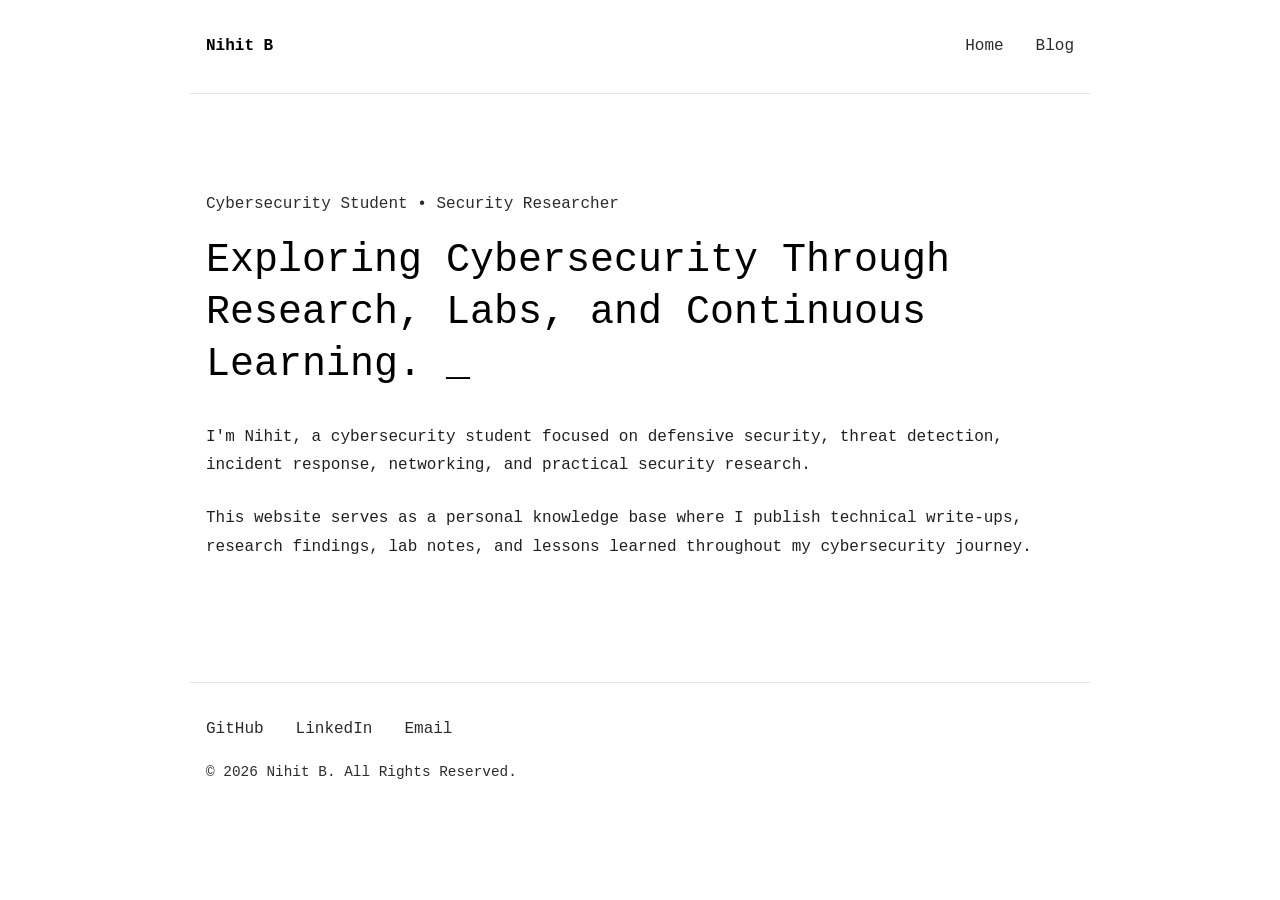
<file: index.html>
<!DOCTYPE html>
<html lang="en">
<head>
    <meta charset="UTF-8">
    <meta name="viewport" content="width=device-width, initial-scale=1.0">
    <title>Nihit B | Cybersecurity Research</title>

    <link rel="stylesheet" href="css/style.css">

    <meta name="description" content="Cybersecurity research, write-ups, labs, and technical articles by Nihit B.">
</head>
<body>

    <!-- Navigation -->
    <header>
        <nav class="navbar">
            <div class="logo">
                <a href="index.html">Nihit B</a>
            </div>

            <ul class="nav-links">
                <li><a href="index.html">Home</a></li>
                <li><a href="blog.html">Blog</a></li>
            </ul>
        </nav>
    </header>

    <!-- Hero Section -->
    <section class="hero">
        <div class="hero-content">
            <p class="hero-tag">Cybersecurity Student • Security Researcher</p>

            <h2>
                Exploring Cybersecurity Through
                Research, Labs, and Continuous Learning.
            </h2>

            <div class="hero-description">
    <p>
        I'm Nihit, a cybersecurity student focused on defensive
        security, threat detection, incident response, networking,
        and practical security research.
    </p>

    <p>
        This website serves as a personal knowledge base where I
        publish technical write-ups, research findings, lab notes,
        and lessons learned throughout my cybersecurity journey.
    </p>
</div>

            
        </div>
    </section>

   

   

    <!-- Footer -->
    <footer>

        <div class="footer-links">
            <a href="https://github.com/n1h1t" target="_blank">
                GitHub
            </a>

            <a href="https://linkedin.com/in/nihit-bhatia-885a67254" target="_blank">
                LinkedIn
            </a>

            

            <a href="mailto:champonline03@gmail.com">
                Email
            </a>
        </div>

        <p>
            © 2026 Nihit B. All Rights Reserved.
        </p>

    </footer>

</body>
</html>
</file>
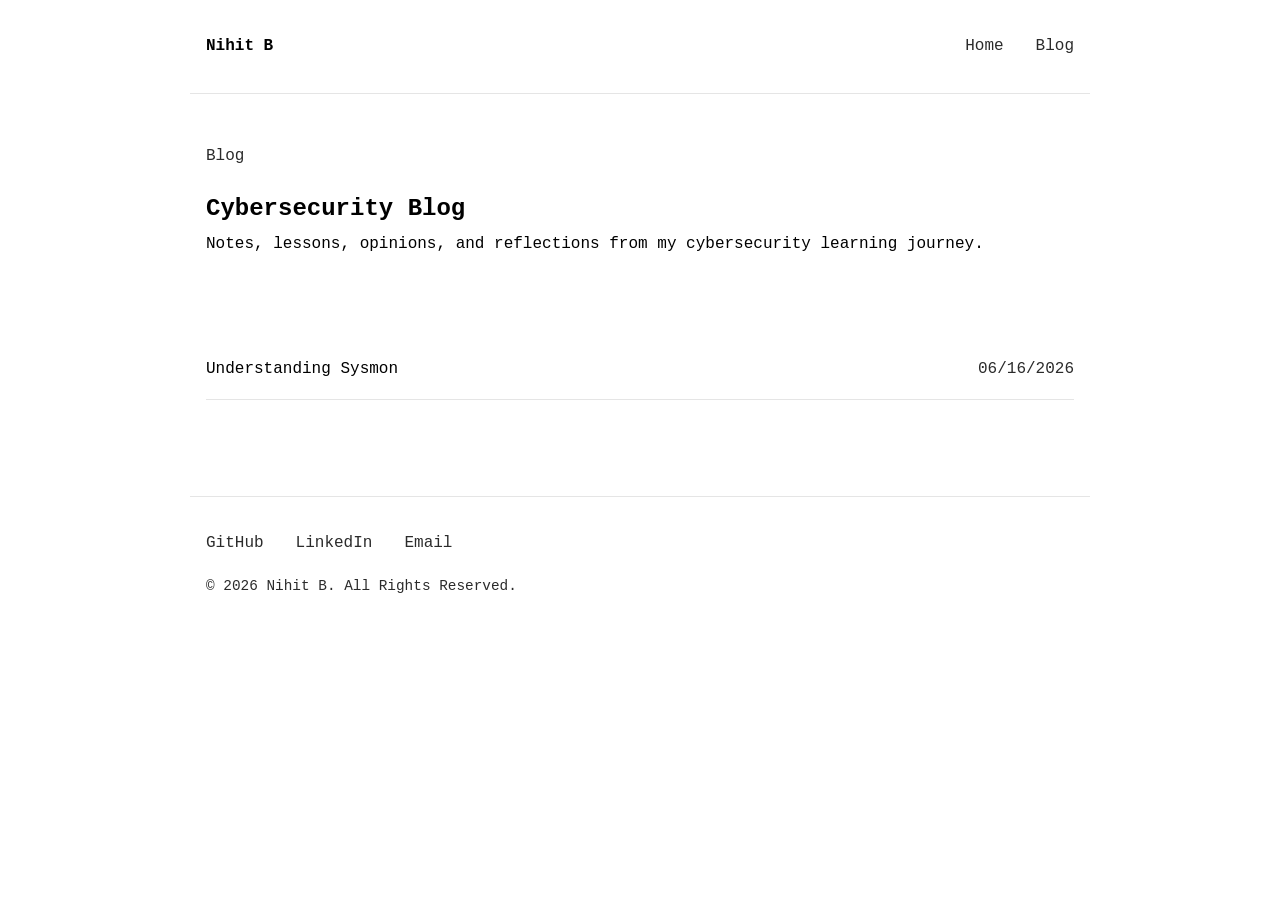
<file: blog.html>
<!DOCTYPE html>
<html lang="en">
<head>
    <meta charset="UTF-8">
    <meta name="viewport" content="width=device-width, initial-scale=1.0">
    <title>Blog | Nihit B</title>
    <link rel="stylesheet" href="css/style.css">
</head>
<body>

<header>
    <nav class="navbar">
        <div class="logo"><a href="index.html">Nihit B</a></div>
        <ul class="nav-links">
            <li><a href="index.html">Home</a></li>
            <li><a href="blog.html">Blog</a></li>
            
        </ul>
    </nav>
</header>

<section class="page-hero">
    <div class="container">
        <p class="hero-tag">Blog</p>
        <h2>Cybersecurity Blog</h2>
        <p class="hero-description">
            Notes, lessons, opinions, and reflections from my cybersecurity learning journey.
        </p>
    </div>
</section>

<section class="post-list-section">
    <div class="container">
        <ul class="post-list">
            

            <li>
                <a href="sysmon.html">Understanding Sysmon</a>
                <span>06/16/2026</span>
            </li>
        </ul>
    </div>
</section>

<footer>
    <div class="footer-links">
            <a href="https://github.com/n1h1t" target="_blank">
                GitHub
            </a>

            <a href="https://linkedin.com/in/nihit-bhatia-885a67254" target="_blank">
                LinkedIn
            </a>

            

            <a href="mailto:champonline03@gmail.com">
                Email
            </a>
        </div>
    <p>© 2026 Nihit B. All Rights Reserved.</p>
</footer>

</body>
</html>
</file>
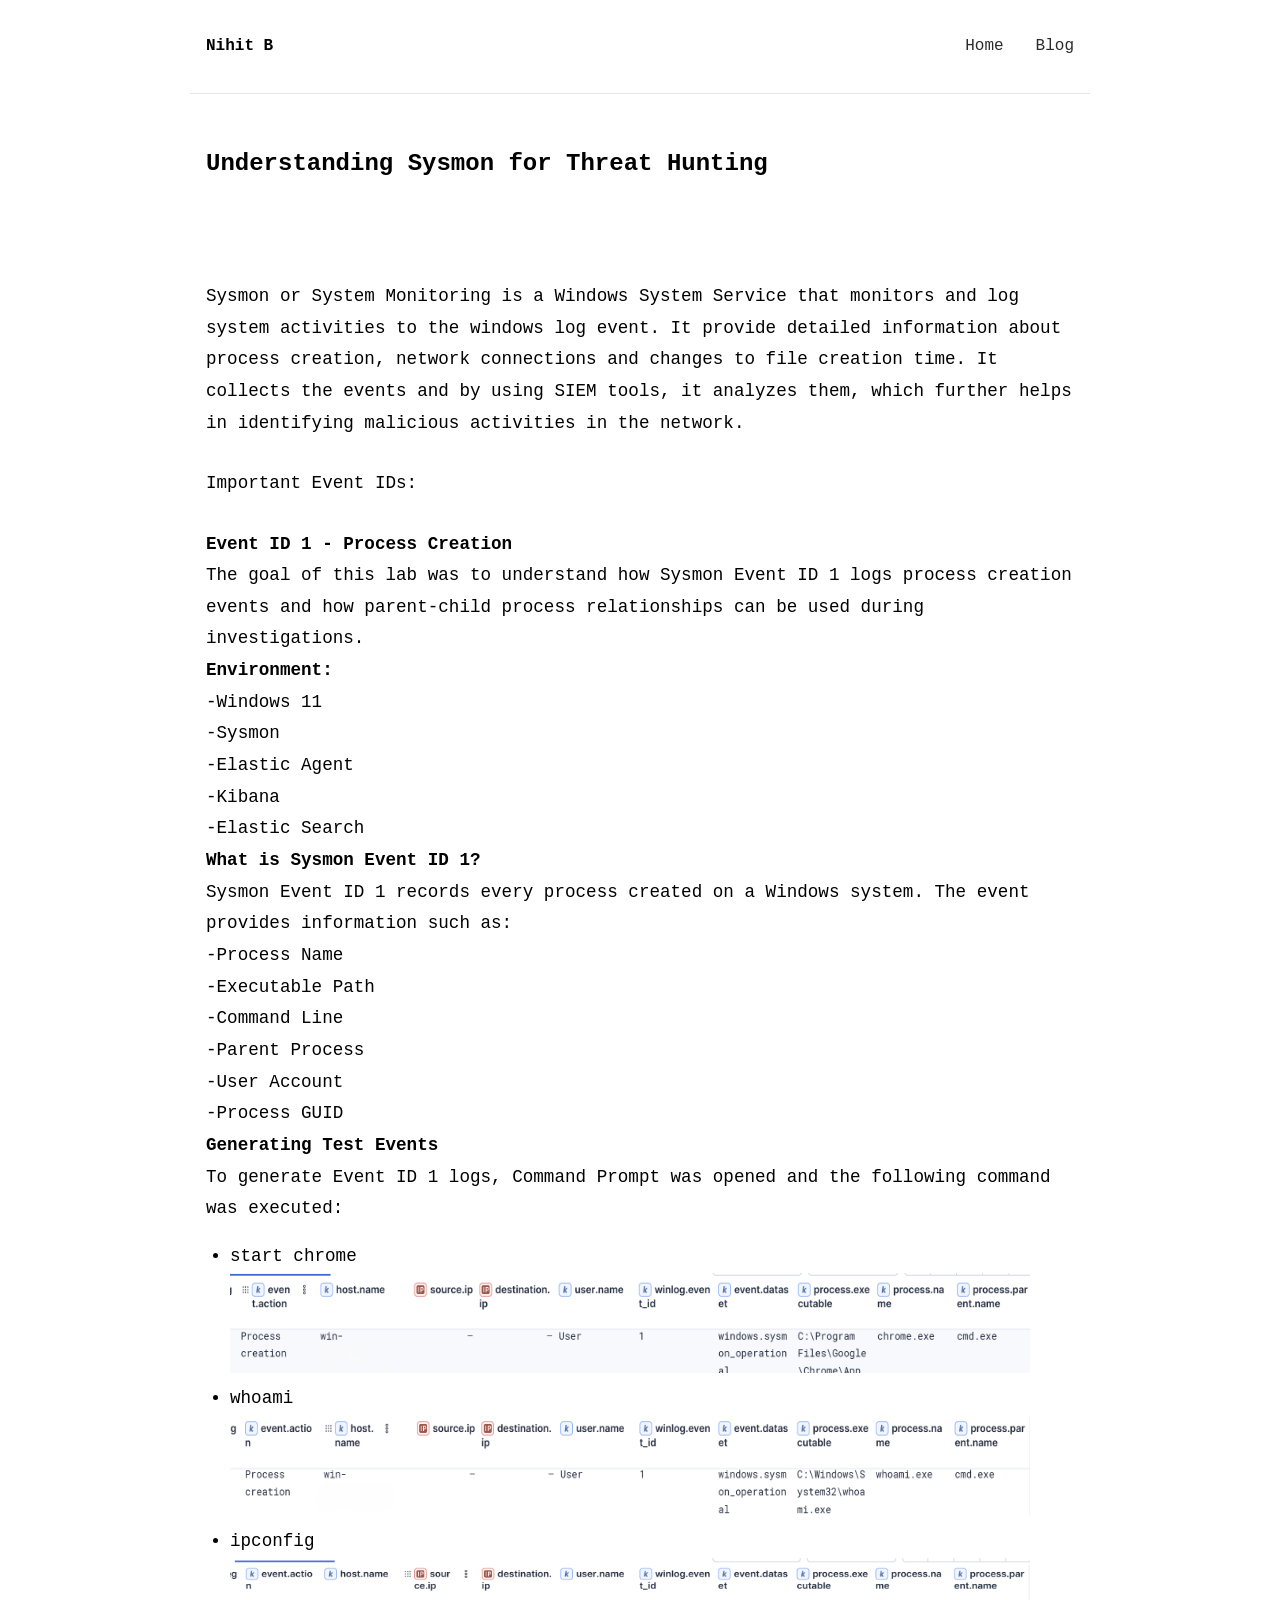
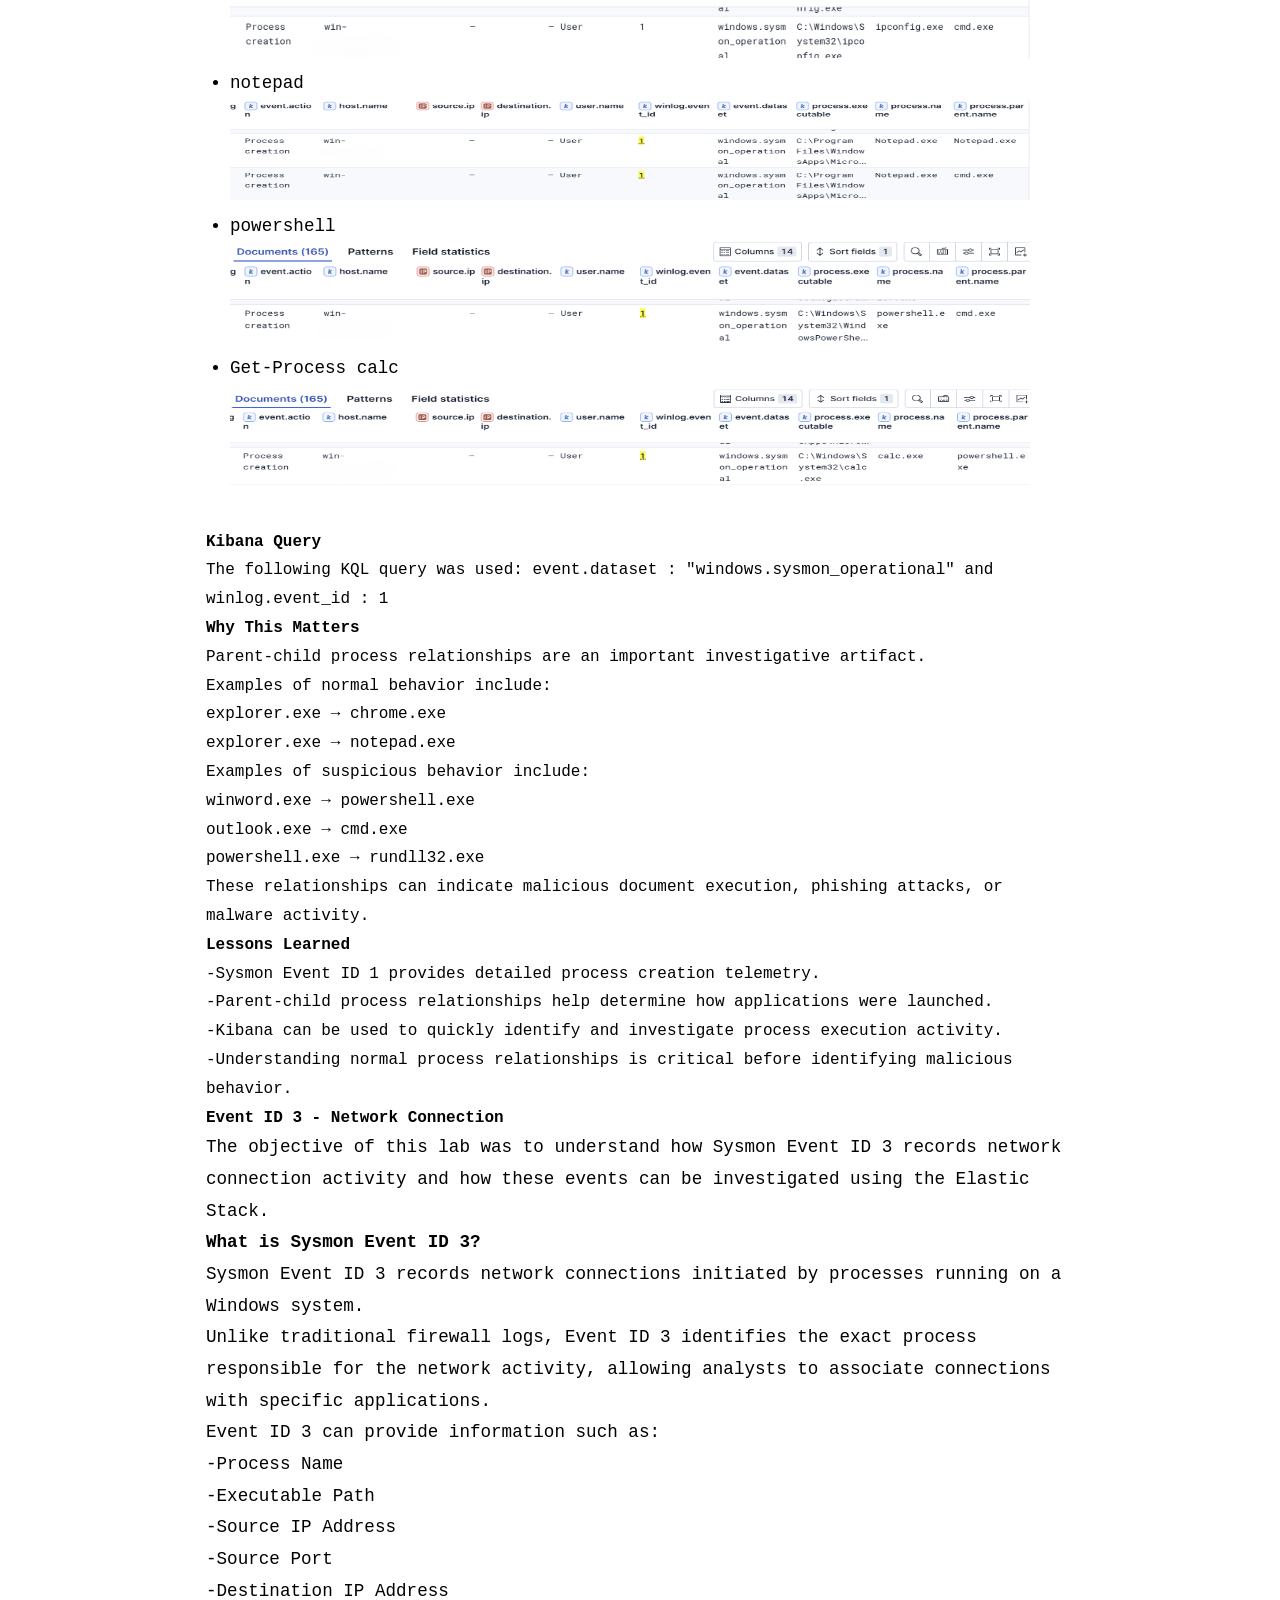
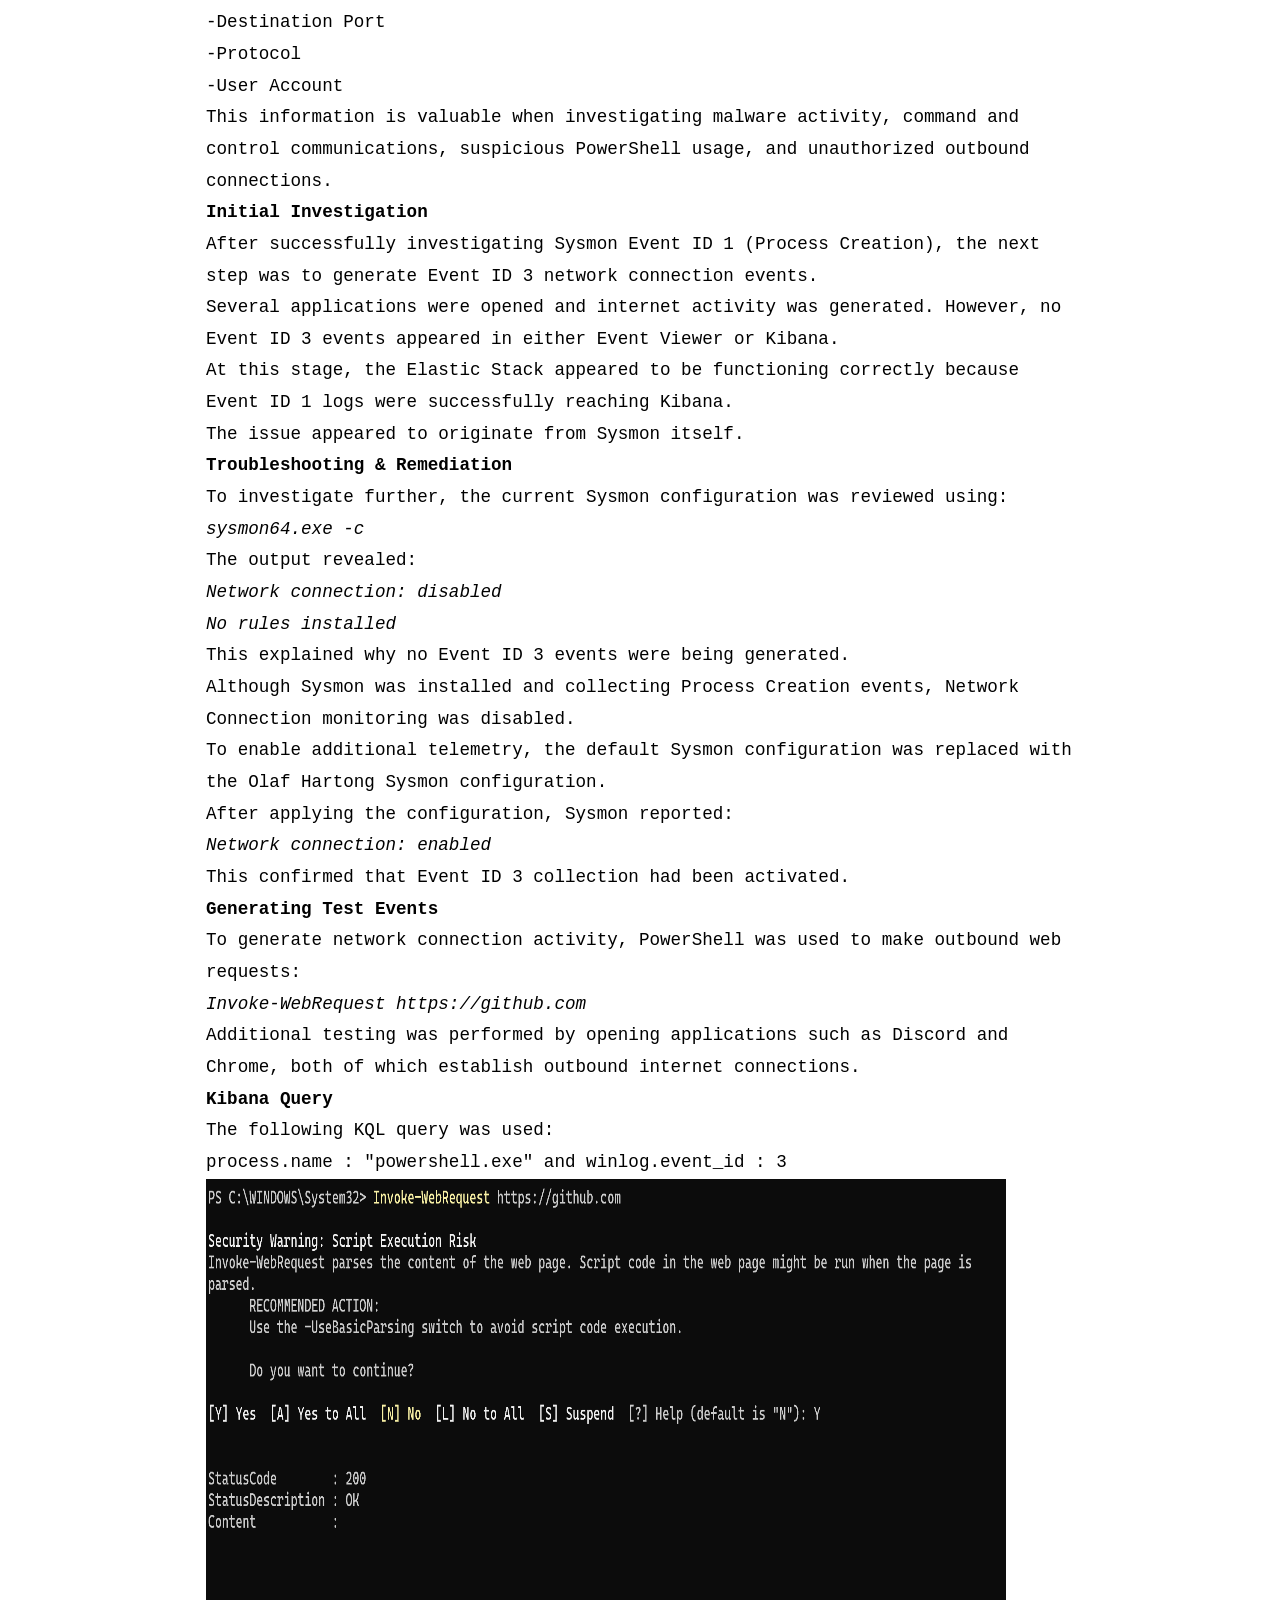
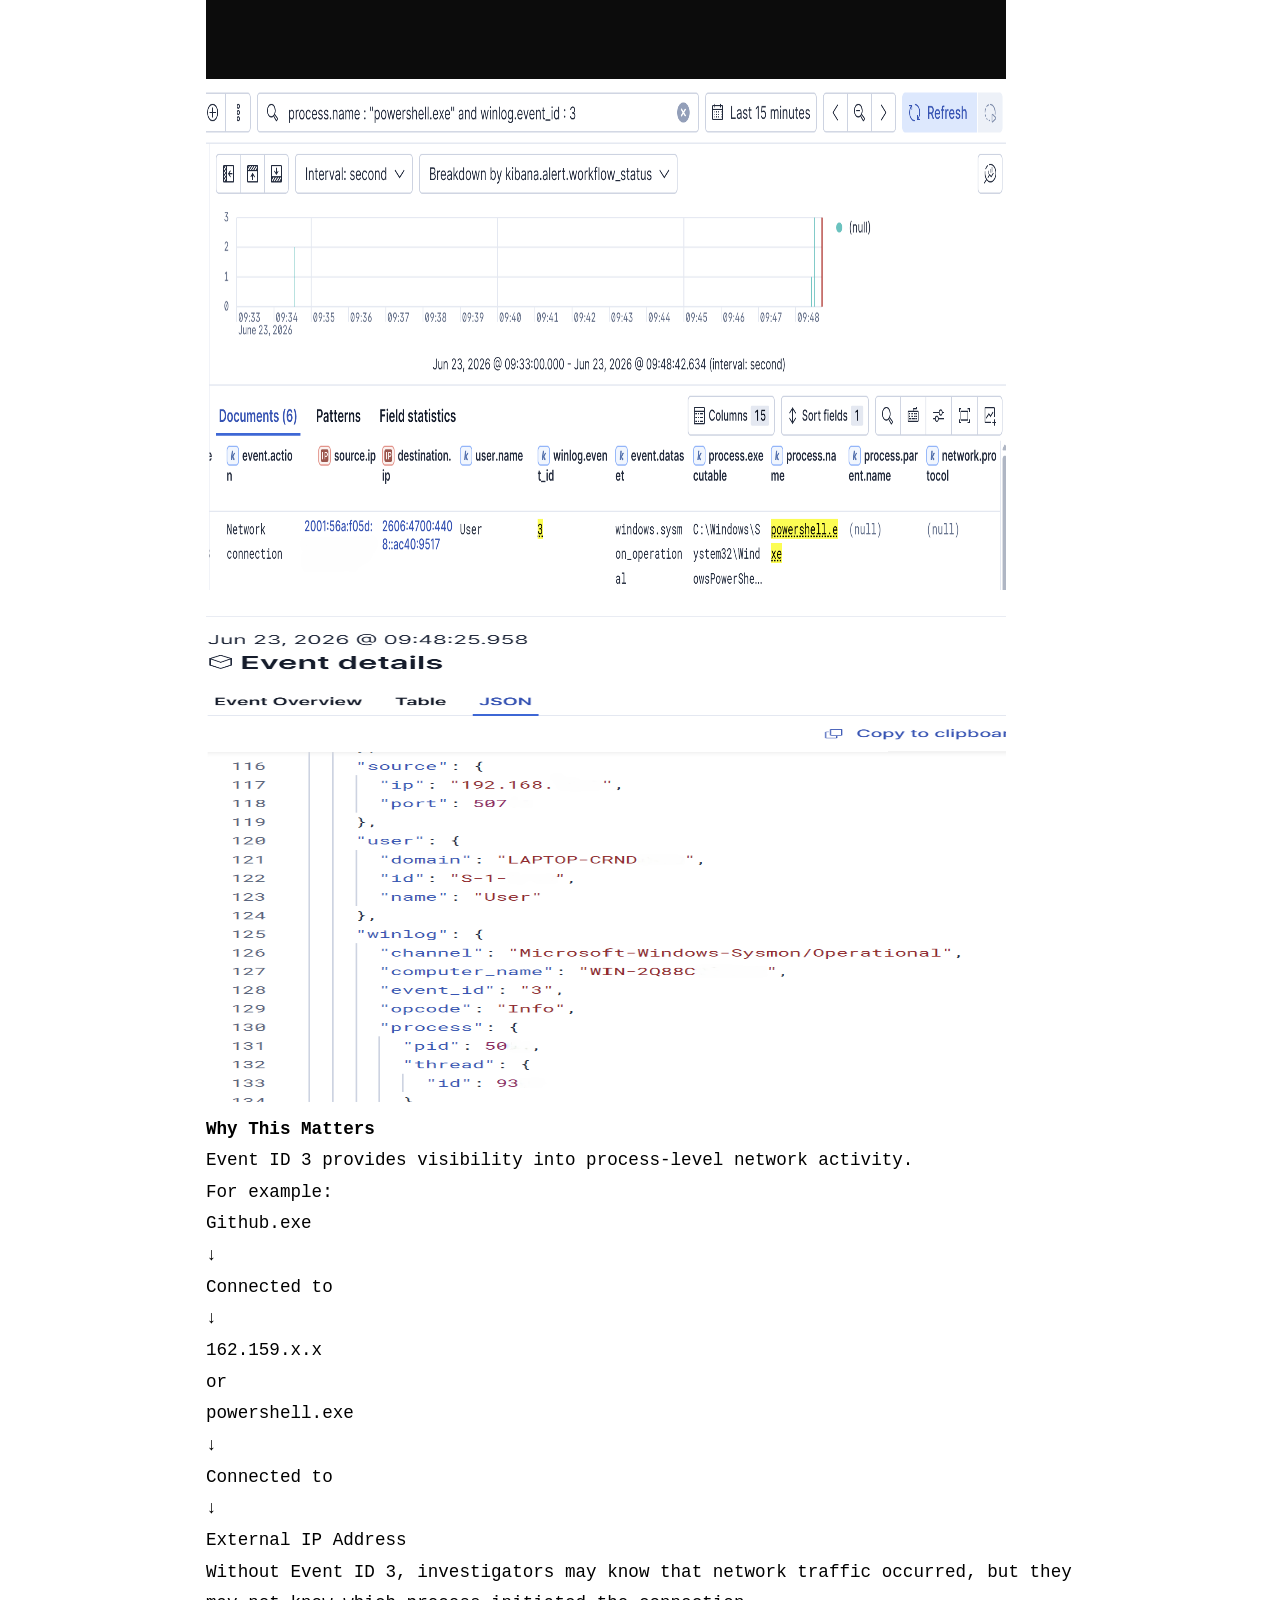
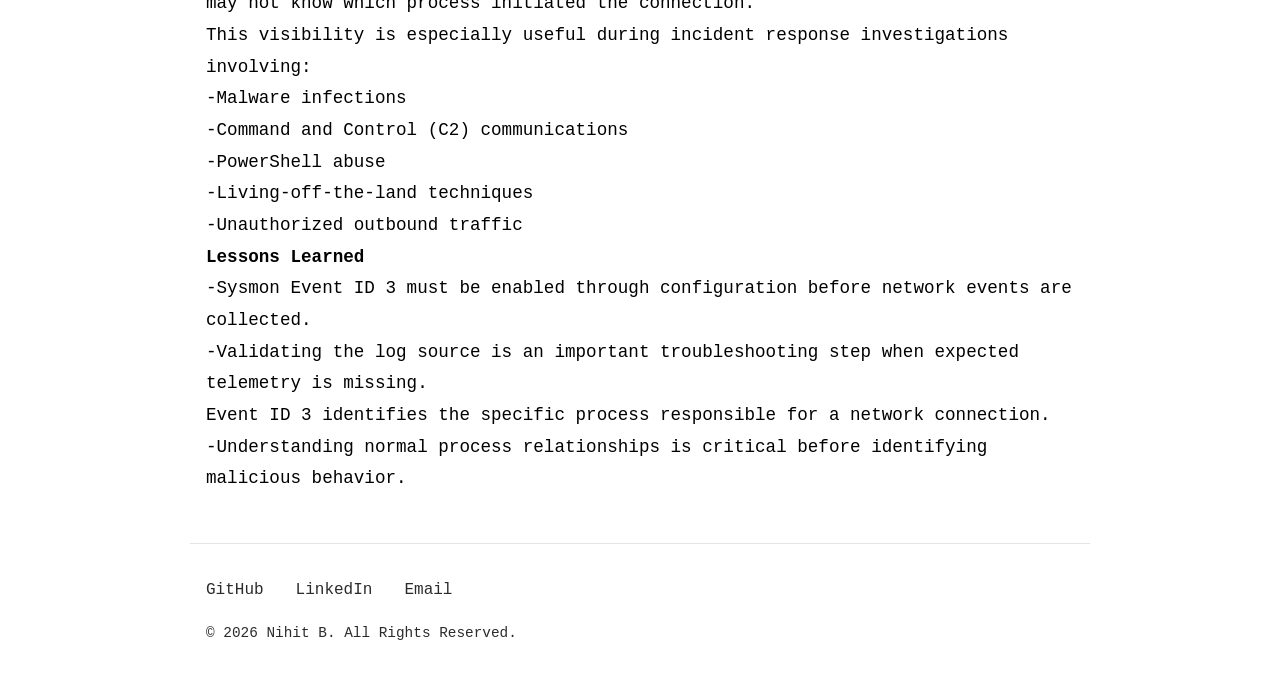
<file: sysmon.html>
<!DOCTYPE html>
<html lang="en">
<head>
    <meta charset="UTF-8">
    <meta name="viewport" content="width=device-width, initial-scale=1.0">
    <title>Nihit B | Cybersecurity Research</title>

    <link rel="stylesheet" href="css/style.css">

    <meta name="description" content="Cybersecurity research, write-ups, labs, and technical articles by Nihit B.">
</head>

<body>

    <!-- Navigation -->
    <header>
        <nav class="navbar">
            <div class="logo">
                <a href="index.html">Nihit B</a>
            </div>

            <ul class="nav-links">
                <li><a href="index.html">Home</a></li>
                <li><a href="blog.html">Blog</a></li>
                
            </ul>
        </nav>
    </header>

<section class="page-hero">
    <div class="container">
        <h2>Understanding Sysmon for Threat Hunting</h2>
    </div>
</section>

<section class="main-content">
    <div class="container">

        <p>
            Sysmon or System Monitoring is a Windows System Service that monitors and log system activities to the windows log event. It provide detailed information about process creation, network connections and changes to file creation time. It collects the events and by using SIEM tools, it analyzes them, which further helps in identifying malicious activities in the network. 
        </p><br>

        <p>
            Important Event IDs:
        </p><br>

        <p>
            <p>
            <b>Event ID 1 - Process Creation</b><br>
            The goal of this lab was to understand how Sysmon Event ID 1 logs process creation events and how parent-child process relationships can be used during investigations. <br>
            <b>Environment: </b> <br>
            -Windows 11 <br>
            -Sysmon <br>
            -Elastic Agent <br>
            -Kibana <br>
            -Elastic Search <br>
            
            <b>What is Sysmon Event ID 1? </b><br>
            Sysmon Event ID 1 records every process created on a Windows system. The event provides information such as: <br>

            -Process Name <br>
            -Executable Path <br>
            -Command Line <br>
            -Parent Process <br>
            -User Account <br>
            -Process GUID <br>

            <b>Generating Test Events </b><br>
            To generate Event ID 1 logs, Command Prompt was opened and the following command was executed: <br>
            <ul>
            <li>start chrome</li>
            <img src="sysmon images/chromw.png" alt="" width="800" height="100">
            <li>whoami</li>
            <img src="sysmon images/whoami.png" alt="" width="800" height="100">
            <li>ipconfig</li>
            <img src="sysmon images/ipconfig.png" alt="" width="800" height="100">
            <li>notepad</li>
            <img src="sysmon images/notepad.png" alt="" width="800" height="100">
            <li>powershell</li>
            <img src="sysmon images/powershelll.png" alt="" width="800" height="100">
            <li>Get-Process calc</li>
            <img src="sysmon images/calc.png" alt="" width="800" height="100">
            </ul>
            
            <b>Kibana Query</b><br>
            The following KQL query was used:

            event.dataset : "windows.sysmon_operational" and winlog.event_id : 1 <br>

            <b>Why This Matters</b><br>
            Parent-child process relationships are an important investigative artifact. <br>

            Examples of normal behavior include: <br>

            explorer.exe → chrome.exe <br>
            explorer.exe → notepad.exe <br>

            Examples of suspicious behavior include: <br>

            winword.exe → powershell.exe <br>
            outlook.exe → cmd.exe <br>
            powershell.exe → rundll32.exe <br>

            These relationships can indicate malicious document execution, phishing attacks, or malware activity. <br>

            <b>Lessons Learned</b><br>
            -Sysmon Event ID 1 provides detailed process creation telemetry. <br>
            -Parent-child process relationships help determine how applications were launched. <br>
            -Kibana can be used to quickly identify and investigate process execution activity. <br>
            -Understanding normal process relationships is critical before identifying malicious behavior. <br>


            </p>
            <b>Event ID 3 - Network Connection</b> <br>
            <p>
            The objective of this lab was to understand how Sysmon Event ID 3 records network connection activity and how these events can be investigated using the Elastic Stack. <br>
            
            <b>What is Sysmon Event ID 3? </b><br>
            Sysmon Event ID 3 records network connections initiated by processes running on a Windows system. <br>

            Unlike traditional firewall logs, Event ID 3 identifies the exact process responsible for the network activity, allowing analysts to associate connections with specific applications. <br>

            Event ID 3 can provide information such as: <br>

            -Process Name <br>
            -Executable Path <br>
            -Source IP Address <br>
            -Source Port <br>
            -Destination IP Address <br>
            -Destination Port <br>
            -Protocol <br>
            -User Account <br>

            This information is valuable when investigating malware activity, command and control communications, suspicious PowerShell usage, and unauthorized outbound connections. <br>

            <b>Initial Investigation </b><br>
            After successfully investigating Sysmon Event ID 1 (Process Creation), the next step was to generate Event ID 3 network connection events.<br>

            Several applications were opened and internet activity was generated. However, no Event ID 3 events appeared in either Event Viewer or Kibana.<br>

            At this stage, the Elastic Stack appeared to be functioning correctly because Event ID 1 logs were successfully reaching Kibana.<br>

            The issue appeared to originate from Sysmon itself. <br>

            <b>Troubleshooting & Remediation </b><br>
            To investigate further, the current Sysmon configuration was reviewed using:<br>

            <i>sysmon64.exe -c</i><br>

            The output revealed:<br>

            <i>Network connection: disabled</i><br>
            <i>No rules installed</i><br>

            This explained why no Event ID 3 events were being generated.<br>

            Although Sysmon was installed and collecting Process Creation events, Network Connection monitoring was disabled.<br>

            To enable additional telemetry, the default Sysmon configuration was replaced with the Olaf Hartong Sysmon configuration.<br>

            After applying the configuration, Sysmon reported:<br>

            <i>Network connection: enabled</i><br>

            This confirmed that Event ID 3 collection had been activated.<br>

            <b>Generating Test Events </b><br>
            To generate network connection activity, PowerShell was used to make outbound web requests:<br>

           <i>Invoke-WebRequest https://github.com</i><br>

            Additional testing was performed by opening applications such as Discord and Chrome, both of which establish outbound internet connections.<br>

            <b>Kibana Query</b><br>
            The following KQL query was used:<br>

            process.name : "powershell.exe" and winlog.event_id : 3 <br>

            <img src="sysmon images/web-invoke.png" alt="" width="800" height="500"> <br>
            <img src="sysmon images/network-powershell.png" alt="" width="800" height="500"> <br>
            <img src="sysmon images/network-json.png" alt="" width="800" height="500"> <br>

            <b>Why This Matters</b><br>
            Event ID 3 provides visibility into process-level network activity.<br>

            For example:<br>

            Github.exe<br>
            ↓<br>
            Connected to<br>
            ↓<br>
            162.159.x.x<br>

            or<br>

            powershell.exe<br>
            ↓<br>
            Connected to<br>
            ↓<br>
            External IP Address<br>

            Without Event ID 3, investigators may know that network traffic occurred, but they may not know which process initiated the connection.<br>

            This visibility is especially useful during incident response investigations involving:<br>

            -Malware infections<br>
            -Command and Control (C2) communications<br>
            -PowerShell abuse<br>
            -Living-off-the-land techniques<br>
            -Unauthorized outbound traffic<br>

            <b>Lessons Learned</b><br>
            -Sysmon Event ID 3 must be enabled through configuration before network events are collected. <br>
            -Validating the log source is an important troubleshooting step when expected telemetry is missing. <br>
            Event ID 3 identifies the specific process responsible for a network connection. <br>
            -Understanding normal process relationships is critical before identifying malicious behavior. <br>


            </p>
        </p>

    </div>
</section>

            <!-- Footer -->
    <footer>

        <div class="footer-links">
            <a href="https://github.com/n1h1t" target="_blank">
                GitHub
            </a>

            <a href="https://linkedin.com/in/nihit-bhatia-885a67254" target="_blank">
                LinkedIn
            </a>

            

            <a href="mailto:champonline03@gmail.com">
                Email
            </a>
        </div>

        <p>
            © 2026 Nihit B. All Rights Reserved.
        </p>

    </footer>

</body>
</html>
</file>
<file: css/style.css>
* {
    margin: 0;
    padding: 0;
    box-sizing: border-box;
}

:root {
    --bg: #ffffff;
    --text: #000000;
    --muted: #2b2b2b;
    --border: #e5e5e5;
    --accent: #000000;
}

html {
    scroll-behavior: smooth;
}

body {
    font-family: 'Courier New', Courier, monospace;
    background: var(--bg);
    color: var(--text);
    line-height: 1.8;
    font-size: 16px;
}

/* Navigation */

.navbar {
    max-width: 900px;
    margin: 0 auto;
    padding: 2rem 1rem;

    display: flex;
    justify-content: space-between;
    align-items: center;

    border-bottom: 1px solid var(--border);
}

.logo a {
    text-decoration: none;
    color: var(--text);
    font-weight: bold;
}

.nav-links {
    list-style: none;
    display: flex;
    gap: 2rem;
}

.nav-links a {
    text-decoration: none;
    color: var(--muted);
    transition: 0.2s;
}

.nav-links a:hover {
    color: var(--text);
}

/* Hero */

.hero {
    max-width: 900px;
    margin: 0 auto;
    padding: 6rem 1rem;
}

.hero-tag {
    color: var(--muted);
    margin-bottom: 1rem;
}

.hero h2 {
    font-size: 2.5rem;
    font-weight: normal;
    line-height: 1.3;
    margin-bottom: 2rem;
}

.hero-description p {
    margin-bottom: 1.5rem;
    color: #202020;
}

/* Optional terminal cursor */

.hero h2::after {
    content: "_";
    animation: blink 1s infinite;
}

@keyframes blink {
    50% {
        opacity: 0;
    }
}

/* Footer */

footer {
    max-width: 900px;
    margin: 4rem auto 0;
    padding: 2rem 1rem;

    border-top: 1px solid var(--border);
}

.footer-links {
    display: flex;
    gap: 2rem;
    margin-bottom: 1rem;
}

.footer-links a {
    text-decoration: none;
    color: var(--muted);
}

.footer-links a:hover {
    color: var(--text);
}

footer p {
    color: var(--muted);
    font-size: 0.9rem;
}

/* Mobile */

@media (max-width: 768px) {

    .navbar {
        flex-direction: column;
        gap: 1rem;
    }

    .hero {
        padding: 4rem 1rem;
    }

    .hero h2 {
        font-size: 1.8rem;
    }

    .footer-links {
        flex-wrap: wrap;
        gap: 1rem;
    }
}
.post-list-section {
    max-width: 900px;
    margin: 0 auto;
    padding: 2rem 1rem 6rem;
}

.post-list {
    list-style: none;
}

.post-list li {
    padding: 1rem 0;
    border-bottom: 1px solid var(--border);

    display: flex;
    justify-content: space-between;
    gap: 1rem;
}

.post-list a {
    color: var(--text);
    text-decoration: none;
}

.post-list a:hover {
    text-decoration: underline;
}

.post-list span {
    color: var(--muted);
    white-space: nowrap;
}
.container {
    max-width: 900px;
    margin: 0 auto;
    width: 100%;
}
.container,
.navbar,
footer {
    max-width: 900px;
    margin: 0 auto;
}

.page-hero,
.main-content {
    max-width: 900px;
    margin: 0 auto;
    padding: 3rem 1rem;
}

.main-content p,
.main-content li {
    font-size: 1.1rem;
    line-height: 1.8;
}

.main-content ul {
    margin: 1rem 0 2rem 1.5rem;
}
</file>
